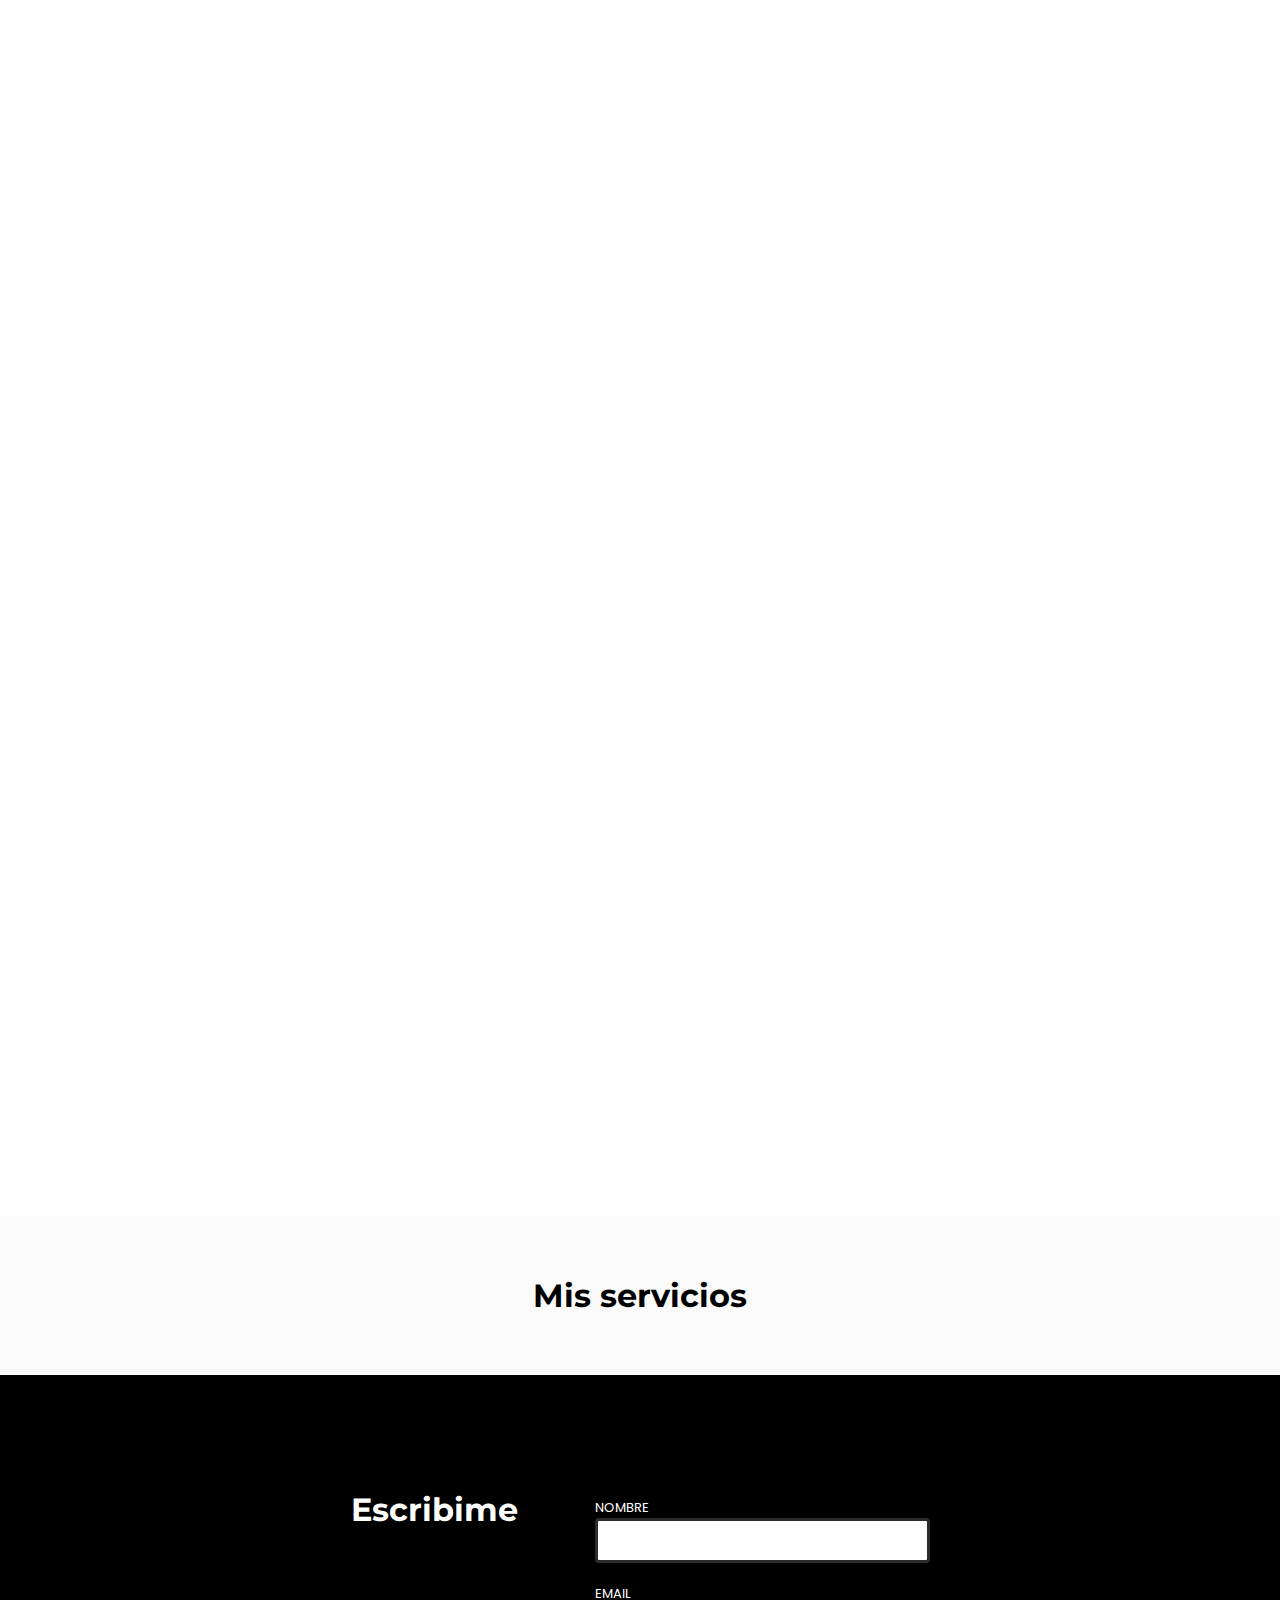
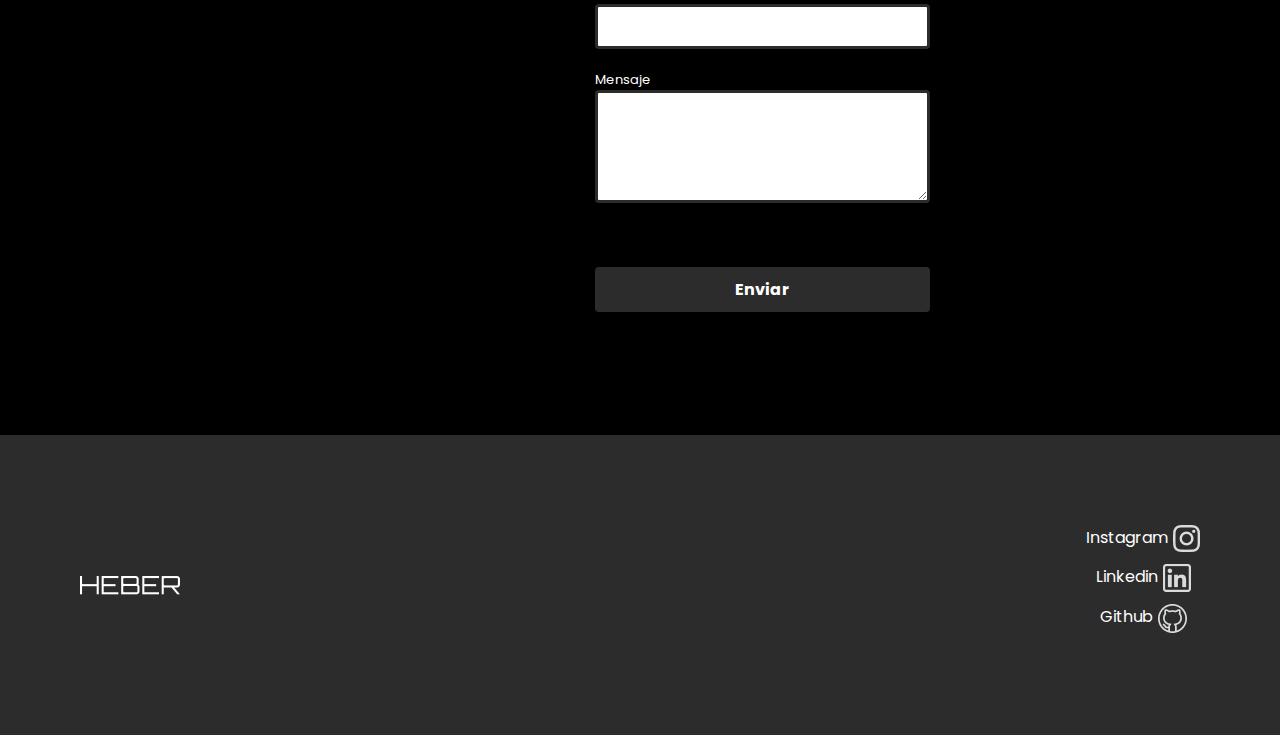
<file: index.html>
<!DOCTYPE html>
<html lang="es">
  <head>
    <meta charset="UTF-8" />
    <meta http-equiv="X-UA-Compatible" content="IE=edge" />
    <meta name="viewport" content="width=device-width, initial-scale=1.0" />
    <link rel="preconnect" href="https://fonts.googleapis.com" />
    <link rel="preconnect" href="https://fonts.gstatic.com" crossorigin />
    <link
      href="https://fonts.googleapis.com/css2?family=Montserrat:wght@700&family=Orbitron:wght@500&family=Poppins:wght@400;700&display=swap"
      rel="stylesheet"
    />
    <!-- Components -->
    <script defer src="./components/header.js"></script>
    <script defer src="./components/form.js"></script>
    <script defer src="./components/footer.js"></script>

    <!-- Scripts -->

    <script defer src="./scripts/index.js"></script>
    
    
    
    <!-- Stlyes -->
    <link rel="stylesheet" href="./styles/index.css" />
    <link rel="stylesheet" href="./styles/header.css" />
    <link rel="stylesheet" href="./styles/footer.css" />
    <link rel="stylesheet" href="./styles/form.css" />
    <link rel="stylesheet" href="./styles/services-portfolio.css" />


    <title>Desafio-m4</title>
  </head>
  <body>
    <section class="welcome">
      <header class="header"></header>
      <div class="welcome__container">
        <div class="welcome__titles-container">
          <h1 class="welcome__title"></h1>
          <h1 class="welcome__sub-title"></h1>
        </div>
      </div>
    </section>
    <section class="presentation"></section>
    <template class="presentation-template">
      <img src="" alt="presentation__img" class="presentation__img" />
      <div class="presentation__text-container">
        <h2 class="presentation__title"></h2>
        <p class="presentation__text"></p>
      </div>
    </template>
    <section class="services">
      <h2 class="services__title">Mis servicios</h2>
      <div class="services__my-services-container">
        <div class="my-services__container"></div>
        <template class="services-template">
          <div class="services-card">

            <img
              src=""
              alt=""
              class="my-services__img"
            />
            <h3 class="my-services__title"></h3>
            <p class="my-services__text">  
            </p>
          </div>
        
        </template>
    </section>
    <section class="contact"></section>
    <footer class="footer"></footer>
  </body>
</html>
</file>
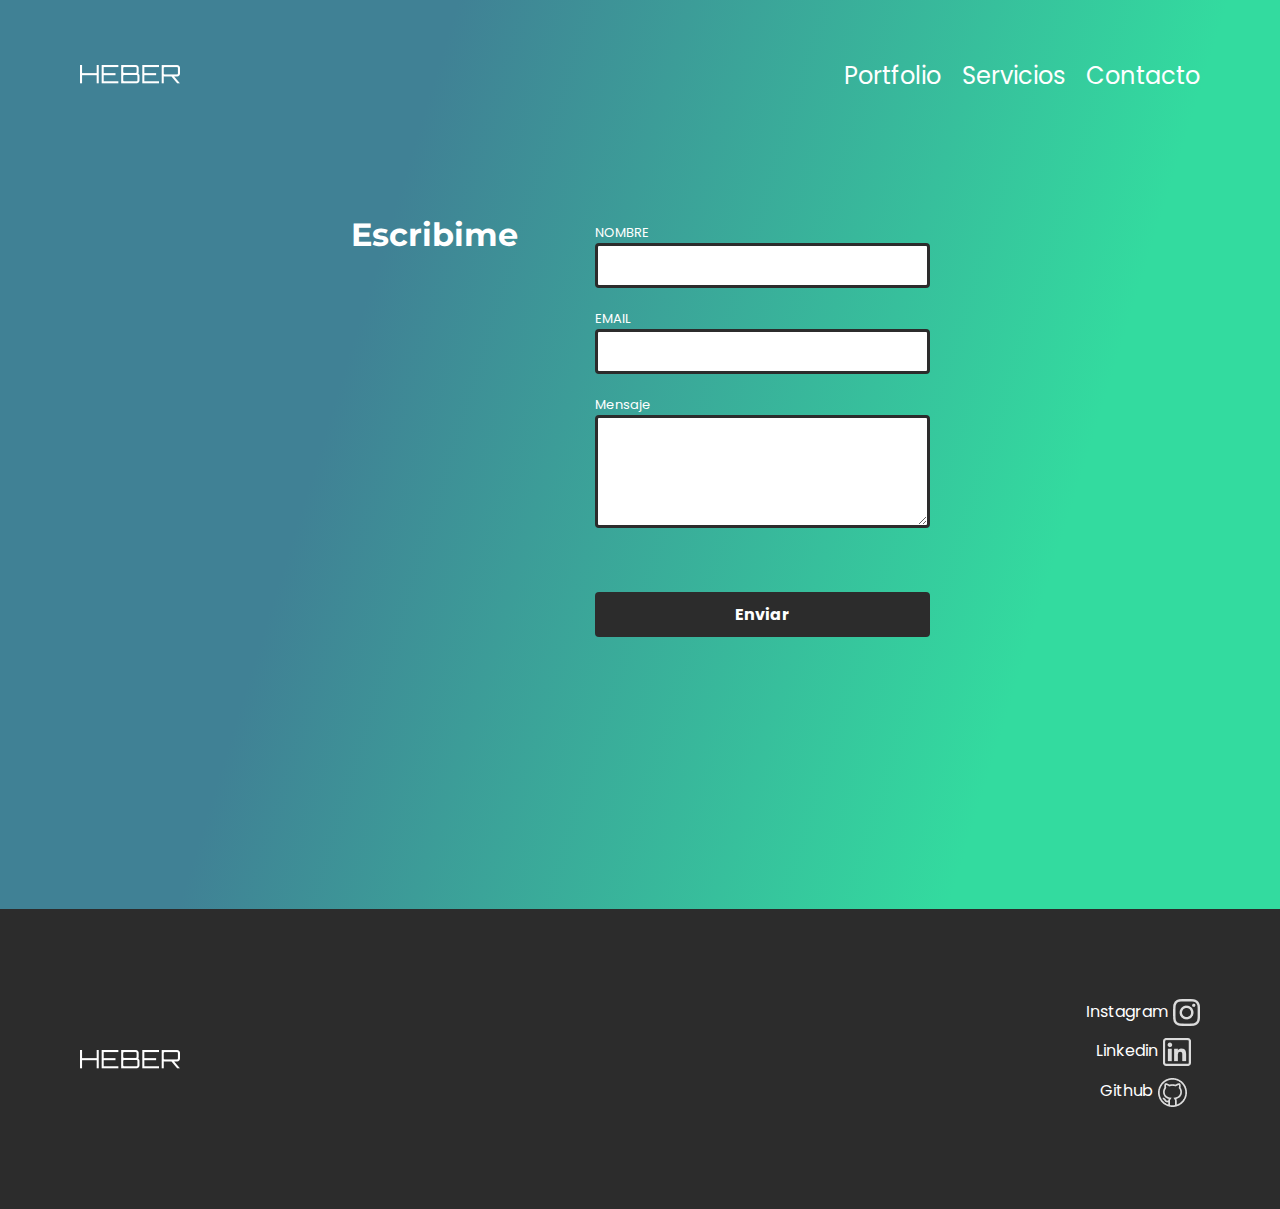
<file: pages/contacto.html>
<!DOCTYPE html>
<html lang="es">
  <head>
    <meta charset="UTF-8" />
    <meta http-equiv="X-UA-Compatible" content="IE=edge" />
    <meta name="viewport" content="width=device-width, initial-scale=1.0" />
    <title>Desafio m-4</title>
    <link rel="preconnect" href="https://fonts.googleapis.com" />
    <link rel="preconnect" href="https://fonts.gstatic.com" crossorigin />
    <link
      href="https://fonts.googleapis.com/css2?family=Montserrat:wght@700&family=Orbitron:wght@500&family=Poppins:wght@400;700&display=swap"
      rel="stylesheet"
    />
    <script defer src="../components/header.js"></script>
    <script defer src="../components/form.js"></script>
    <script defer src="../components/footer.js"></script>
    <script defer src="../scripts/contacto.js"></script>

    <link rel="stylesheet" href="../styles/form-page.css" />
    <link rel="stylesheet" href="../styles/header.css" />
    <link rel="stylesheet" href="../styles/footer.css" />
  </head>
  <body>
    <div class="home-contact__container">
      <header class="header"></header>
      <section class="contact"></section>
    </div>
    <footer class="footer"></footer>
  </body>
</html>
</file>
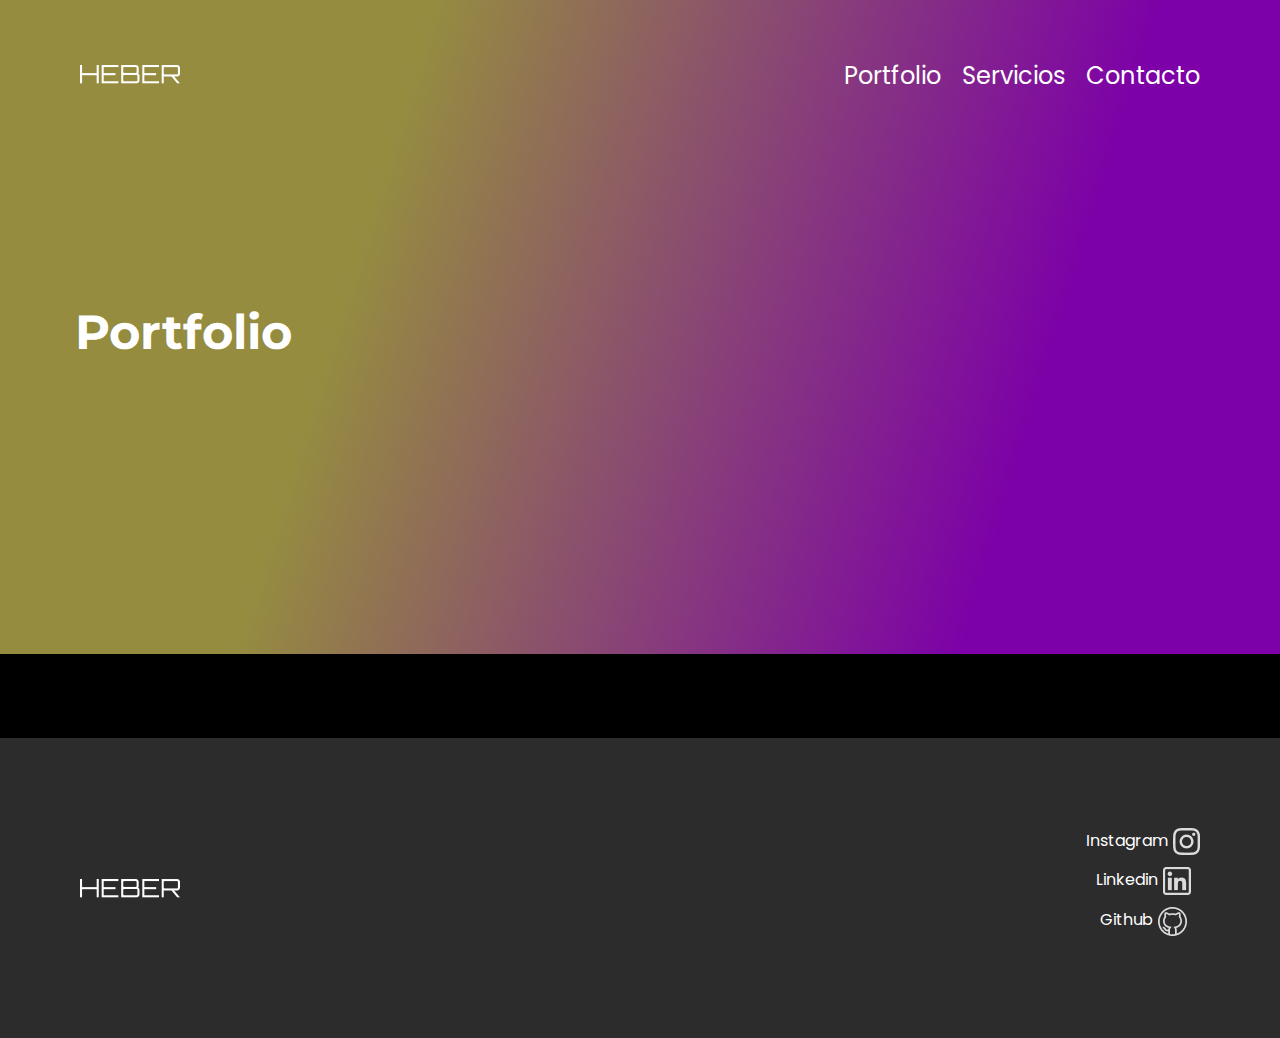
<file: pages/portfolio.html>
<!DOCTYPE html>
<html lang="es">
  <head>
    <meta charset="UTF-8" />
    <meta http-equiv="X-UA-Compatible" content="IE=edge" />
    <meta name="viewport" content="width=device-width, initial-scale=1.0" />
    <title>Desafio-m4</title>
    <link rel="preconnect" href="https://fonts.googleapis.com" />
    <link rel="preconnect" href="https://fonts.gstatic.com" crossorigin />
    <link
      href="https://fonts.googleapis.com/css2?family=Montserrat:wght@700&family=Orbitron:wght@500&family=Poppins:wght@400;700&display=swap"
      rel="stylesheet"
    />
    <script defer src="../components/header.js"></script>
    <script defer src="../components/footer.js"></script>
    <script defer src="../scripts/portfolio.js"></script>

    <link rel="stylesheet" href="../styles/header.css" />
    <link rel="stylesheet" href="../styles/footer.css" />
    <link rel="stylesheet" href="../styles/services-portfolio.css" />


  </head>
  <body>
    <section class="home-services">
      <div class="home__container">
        <header class="header"></header>
        <h1 class="home-services__title">Portfolio</h1>
      </div>

      <div class="portfolio-content">

      </div>
      <template id="portfolio-card-template">
        <div class="home-portfolio__container">
        
          <div class="home-services__services-container">
            <img
              src=""
              alt=""
              class="home-services__services-img"
            />
            <h2 class="home-services__services-title"></h2>
            <p class="home-services__services-text">

            </p>
            <a href="" class="portfolio__link"></a
            >
          </div>
          
          </div>
        </div>
      </template>
    </section>
    <footer class="footer"></footer>
  </body>
</html>
</file>
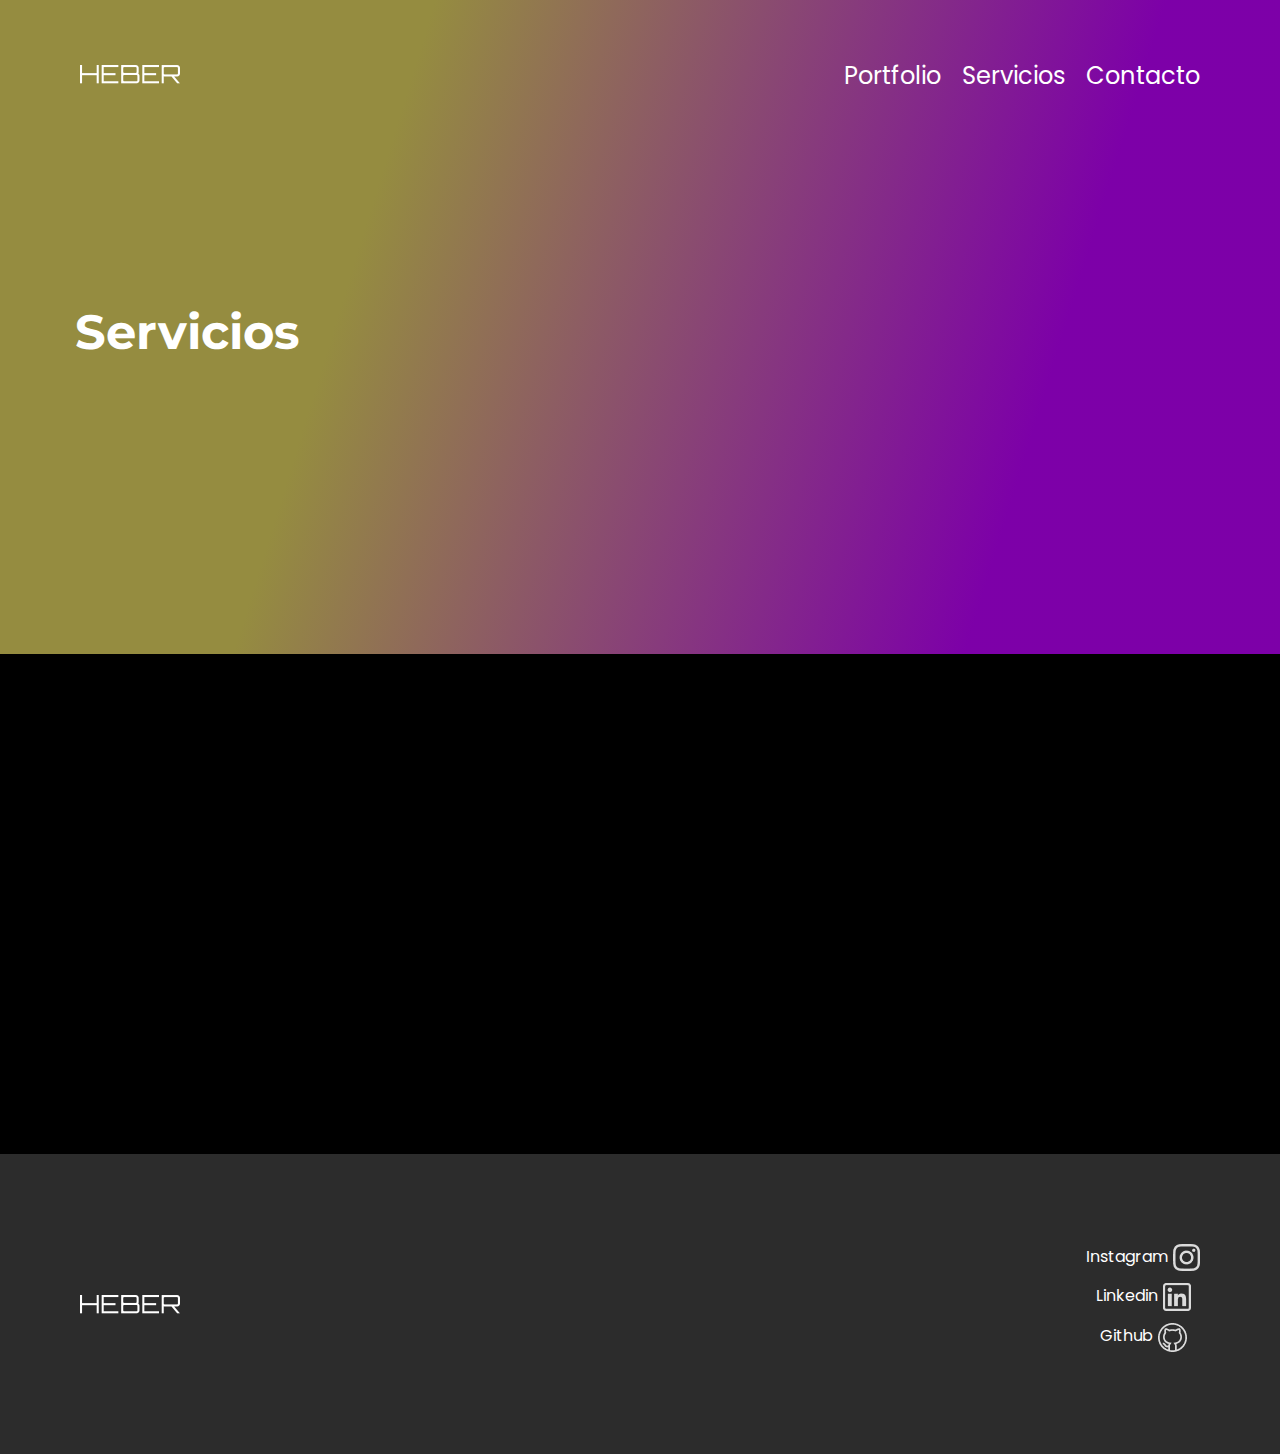
<file: pages/servicios.html>
<!DOCTYPE html>
<html lang="es">
  <head>
    <meta charset="UTF-8" />
    <meta http-equiv="X-UA-Compatible" content="IE=edge" />
    <meta name="viewport" content="width=device-width, initial-scale=1.0" />
    <title>Desafio-m4</title>
    <link rel="preconnect" href="https://fonts.googleapis.com" />
    <link rel="preconnect" href="https://fonts.gstatic.com" crossorigin />
    <link
      href="https://fonts.googleapis.com/css2?family=Montserrat:wght@700&family=Orbitron:wght@500&family=Poppins:wght@400;700&display=swap"
      rel="stylesheet"
    />

    <script defer src="../components/header.js"></script>
    <script defer src="../components/footer.js"></script>
    <script defer src="../scripts/services.js"></script>

    <link rel="stylesheet" href="../styles/header.css" />
    <link rel="stylesheet" href="../styles/footer.css" />
    <link rel="stylesheet" href="../styles/services-portfolio.css" />
  </head>
  <body>
    <section class="home-services">
      <div class="home__container">
        <header class="header"></header>
        <h1 class="home-services__title">Servicios</h1>
      </div>

      <div class="services-content"></div>
      <template id="services-card-template">
        <div class="home-services__container">
          <div class="home-services__services-container">
            <img src="" alt="" class="home-services__services-img" />
            <h2 class="home-services__services-title"></h2>
            <p class="home-services__services-text"></p>
          </div>
        </div>
      </template>
    </section>
    <footer class="footer"></footer>
  </body>
</html>
</file>
<file: styles/index.css>
* {
  box-sizing: border-box;
}

body {
  margin: 0;
}

.welcome {
  background-image: url("//images.ctfassets.net/bxe1nnyp7aam/1sA6N1Uejr3iB1QAfKGe33/ae8206a0d5b783faf8135e9eedad418f/desktop-1245714_1920.jpg");
  background-size: auto;
}

.welcome__container {
  min-height: 616px;
  display: flex;
  flex-direction: column;
  justify-content: center;
  align-items: center;
  text-align: center;
}

.welcome__title,
.welcome__sub-title,
.presentation__title {
  color: white;
  font-family: Montserrat;
  font-weight: 700;
  margin: 0;
}

.welcome__title {
  font-size: 48px;
  text-shadow: 2px 1px black;
}

.welcome__sub-title {
  font-size: 32px;
  margin-top: 11px;
  text-shadow: 2px 1px black;
}

.presentation {
  min-height: 538px;
  background-color: black;
  color: white;
  padding: 0 31px;
  display: flex;
  align-items: center;
}

@media (min-width: 769px) {
  .presentation {
    background-color: #ffffff;
    color: black;
    padding: 0;
    min-height: 500px;
    justify-content: center;
  }
}

.presentation__img {
  display: none;
}

@media (min-width: 769px) {
  .presentation__img {
    display: inherit;
    margin-right: 50px;
    align-self: flex-end;
  }
  .presentation__text-container {
    word-wrap: break-word;
  }
}

.presentation__title {
  font-size: 32px;
  color: #ffffff;
  font-weight: 700;
  text-align: center;
}

@media (min-width: 769px) {
  .presentation__title {
    color: black;
    text-align: inherit;
  }
}

.presentation__text {
  font-size: 16px;
  font-family: Poppins;
  font-weight: 400;
  margin: 80px 0 0 0;
}

@media (min-width: 769px) {
  .presentation__text {
    font-size: 24px;
    line-height: 36px;
    margin: 24px 0 0 0;
    width: 610px;
  }
}

.services {
  padding: 60px 56px;
  background-color: #fafafa;
  text-align: center;
}
.my-services__container {
}

@media (min-width: 769px) {
  .my-services__container {
    display: flex;
    justify-content: space-evenly;
  }
}

.services-card {
  margin-top: 60px;
}

.services__title {
  margin: 0;
  font-family: Montserrat;
  font-size: 32px;
  font-weight: 700;
}

.my-services__title {
  margin: 10px 0 10px 0;
  font-family: Poppins;
  font-size: 24px;
  font-weight: 700;
}

.my-services__text {
  width: 262px;
  margin: 0;
  font-family: Poppins;
  font-size: 16px;
  font-weight: 400;
}

.my-services__img {
  width: 138px;
  height: 128px;
}
</file>
<file: styles/header.css>
* {
  box-sizing: border-box;
}

body {
  margin: 0;
}

.header {
  padding: 24px 18px 0 18px;
}

@media (min-width: 769px) {
  .header {
    padding: 52px 80px 0 80px;
  }
}

.header__container {
  height: 48px;
  display: flex;
  justify-content: space-between;
  align-items: center;
}

@media (max-width: 768px) {
  .header__nav-container {
    display: none;
    background-color: #161616;
    position: absolute;
    top: 0;
    left: 0;
    bottom: 0;
    right: 0;
    flex-direction: column;
    text-align: center;
  }
}

.header__close-nav {
  width: 37px;
  height: 37px;
  align-self: flex-end;
  margin: 37px 37px 137px 0;
}

.header__nav-link {
  text-decoration: none;
  color: white;
  font-family: Montserrat;
  font-size: 48px;
  font-weight: 700;
  margin-bottom: 50px;
}

@media (min-width: 769px) {
  .header__burguer {
    display: none;
  }
  .header__nav-container {
    display: inherit;
    width: 451px;
    height: 36px;
    display: flex;
    justify-content: space-between;
  }
  .header__nav-link {
    text-decoration: none;
    color: white;
    font-family: "Poppins", sans-serif;
    font-size: 24px;
    font-weight: 400;
  }
}
</file>
<file: styles/footer.css>
* {
  box-sizing: border-box;
}

body {
  margin: 0;
}

.footer__container {
  height: 498px;
  background-color: #2c2c2c;
  color: white;
  font-family: "Poppins", sans-serif;
  font-weight: 400;
  padding: 147px 89px;
  display: flex;
  flex-direction: column;
  justify-content: space-between;
  text-align: center;
}

@media (min-width: 769px) {
  .footer__container {
    padding: 147px 80px;
    flex-direction: row;
    height: 300px;
  }
}

.footer__img-logo {
  align-self: center;
}

.social-media__container {
  display: flex;
  justify-content: center;
  margin-bottom: 12px;
}

.social-media__label {
  margin-right: 5px;
}

@media (min-width: 769px) {
  .footer__social-medias {
    align-self: center;
    text-align: end;
  }
}
</file>
<file: styles/form.css>
.form {
  background-color: black;
  color: white;
  height: 660px;
  padding: 70px 20px;
  display: flex;
  flex-direction: column;
  justify-content: space-between;
  align-items: center;
}

@media (min-width: 769px) {
  .form {
    flex-direction: row;
    justify-content: center;
  }
}

.form__inputs-container {
  display: grid;
  gap: 21px;
}

.form__title {
  font-family: "Montserrat", sans-serif;
  margin: 0 auto 15px auto;
  font-weight: 700;
  font-size: 32px;
}

@media (min-width: 769px) {
  .form__title {
    margin: 45px 77px 0 0;
    align-self: flex-start;
  }
}

.form__inputs-label,
.form__input,
.form__button-submit {
  font-family: "Poppins", sans-serif;
}

.form__input {
  border: 3px solid #2c2c2c;
  border-radius: 4px;
}

.form__inputs-label {
  font-size: 13px;
  display: block;
}

.form__input,
.form__button-submit {
  width: 335px;
  height: 45px;
}

textarea.form__input {
  height: 113px;
}

.form__button-submit {
  background-color: #2c2c2c;
  color: white;
  font-size: 16px;
  font-weight: 700;
  border: none;
  border-radius: 4px;
  margin-top: 39px;
}
</file>
<file: styles/services-portfolio.css>
* {
  box-sizing: border-box;
}

body {
  margin: 0;
}

.home-services {
  background-color: black;
}

.home-services__title {
  color: white;
  font-family: Montserrat;
  font-weight: 700;
  font-size: 48px;
  text-align: center;
  margin-bottom: 0px;
}

@media (min-width: 769px) {
  .home-services__title {
    margin: 203px 0 0 75px;
    text-align: inherit;
  }
}

@media (min-width: 769px) {
  .home__container {
    height: 654px;
    background: linear-gradient(
      107.17deg,
      #958c40 29.35%,
      rgba(156, 0, 210, 0.8) 78.73%
    );
  }
}

.services-content {
  padding: 0 42px 40px 42px;
}

@media (min-width: 769px) {
  .services-content {
    padding: 40px 42px 40px 42px;
    display: flex;
    height: 500px;
    align-items: center;
    justify-content: space-evenly;
  }
}

.portfolio-content {
  display: flex;
  flex-direction: column;
  text-align: center;
  padding: 0 42px 40px 42px;
}

@media (min-width: 1090px) {
  .portfolio-content {
    text-align: center;
    display: grid;
    flex-direction: inherit;
    grid-template-columns: 1fr 1fr 1fr;
    gap: 55px;
    padding: 42px;
  }
}

.home-services__container {
  text-align: center;
}

.home-services__services-container {
  margin: 100px auto auto auto;

  width: 301px;
  height: 402px;
}

@media (min-width: 1090px) {
  .home-services__services-container {
    margin: 0px;
  }
}

.home-services__services-img {
  max-width: 290px;
  max-height: 172px;
}

.home-services__services-title,
.home-services__services-text {
  font-family: Poppins;
  color: #dbdbdb;
}

.home-services__services-title {
  font-size: 24px;
  font-weight: 700;
  margin: 10px 0;
}

.home-services__services-text {
  font-size: 16px;
  font-weight: 400;
  margin: 0;
  text-align: center;
}

.portfolio__link {
  text-decoration: none;
  color: #fc6f50;
  font-family: Poppins;
  font-size: 24px;
  font-weight: 700;
}
</file>
<file: styles/form-page.css>
* {
  box-sizing: border-box;
}

body {
  margin: 0;
}

.home-contact__container {
  background-color: #000000;
  height: 909px;
}

.form {
  background-color: black;
  color: white;
  height: 660px;
  padding: 70px 20px;
  display: flex;
  flex-direction: column;
  justify-content: space-between;
  align-items: center;
}

@media (min-width: 769px) {
  .home-contact__container {
    background: linear-gradient(
      107.17deg,
      #408195 29.35%,
      rgba(0, 210, 135, 0.8) 78.73%
    );
  }
  .form {
    background-color: transparent;
    flex-direction: row;
    justify-content: center;
  }
}

.form__inputs-container {
  display: grid;
  gap: 21px;
}

.form__title {
  font-family: "Montserrat", sans-serif;
  margin: 0 auto 15px auto;
  font-weight: 700;
  font-size: 32px;
}

@media (min-width: 769px) {
  .form__title {
    margin: 45px 77px 0 0;
    align-self: flex-start;
  }
}

.form__inputs-label,
.form__input,
.form__button-submit {
  font-family: "Poppins", sans-serif;
}

.form__input {
  border: 3px solid #2c2c2c;
  border-radius: 4px;
}

.form__inputs-label {
  font-size: 13px;
  display: block;
}

.form__input,
.form__button-submit {
  width: 335px;
  height: 45px;
}

textarea.form__input {
  height: 113px;
}

.form__button-submit {
  background-color: #2c2c2c;
  color: white;
  font-size: 16px;
  font-weight: 700;
  border: none;
  border-radius: 4px;
  margin-top: 39px;
}
</file>
